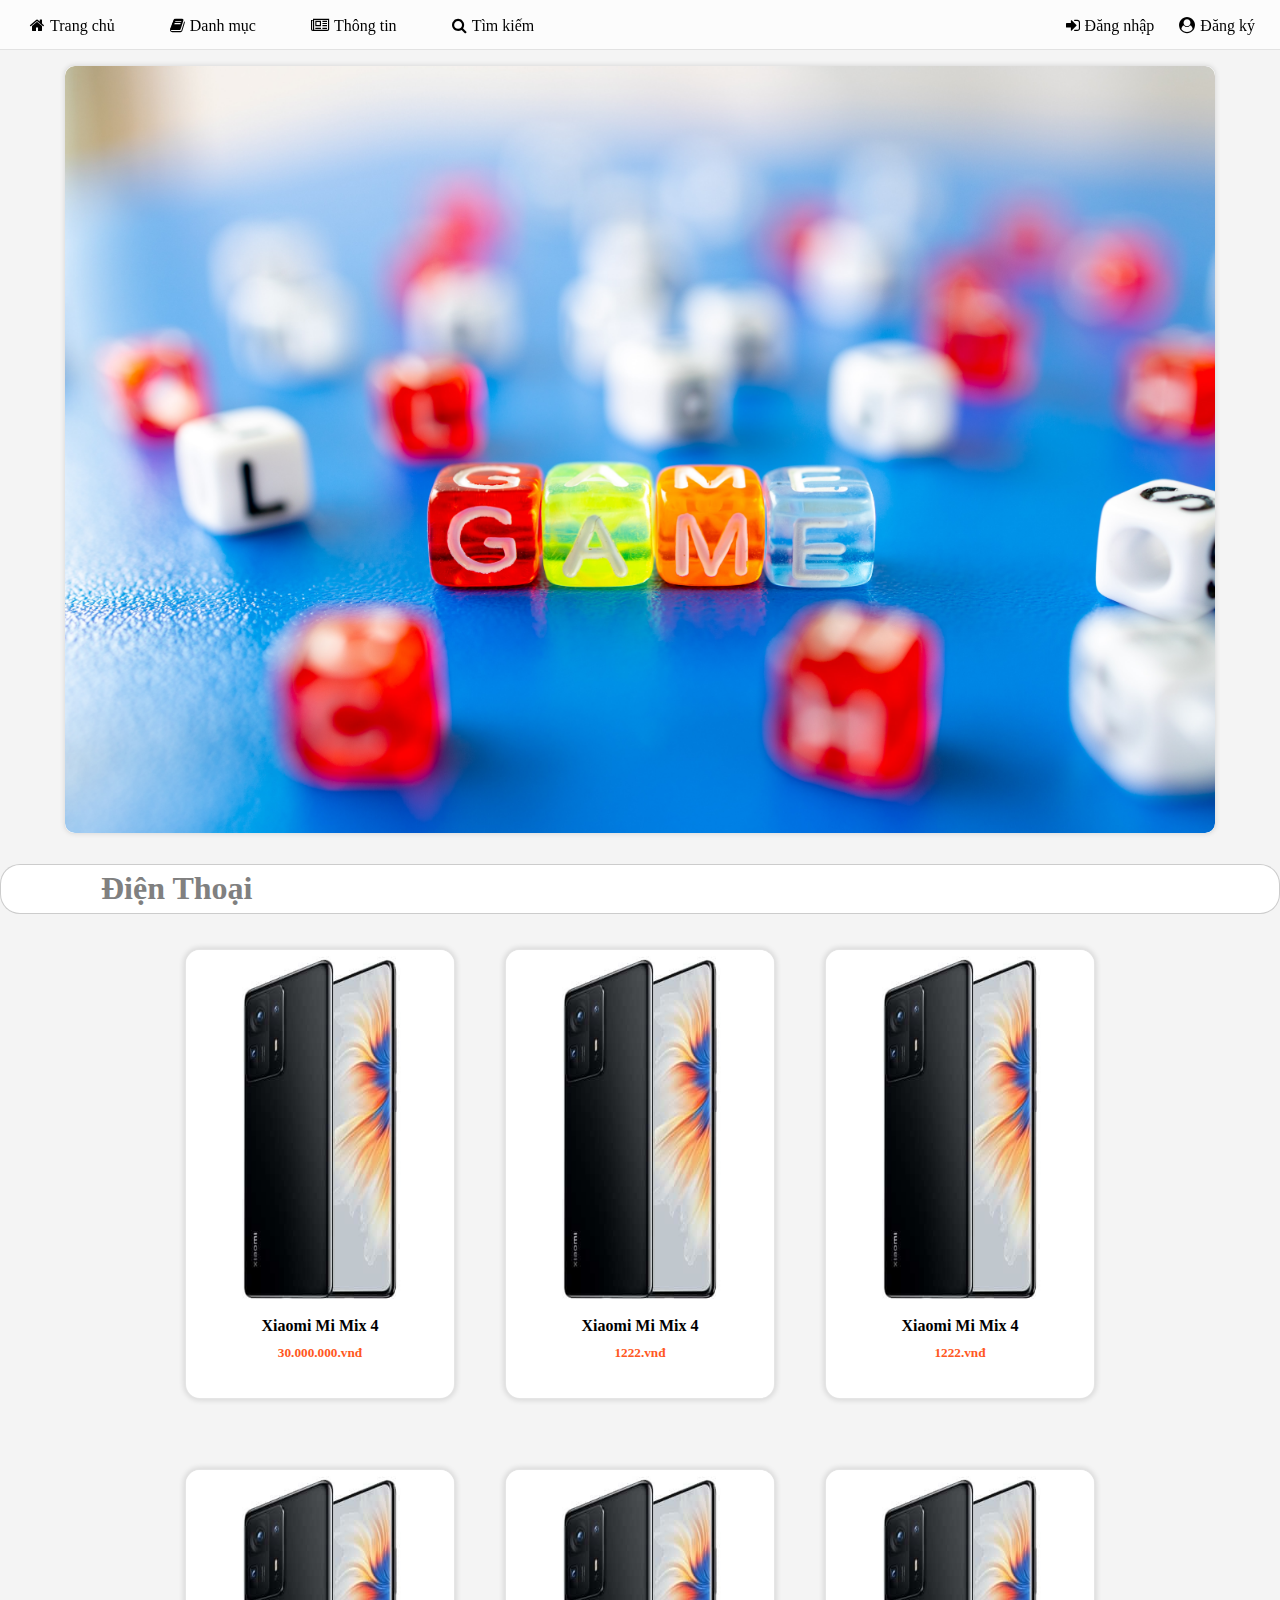
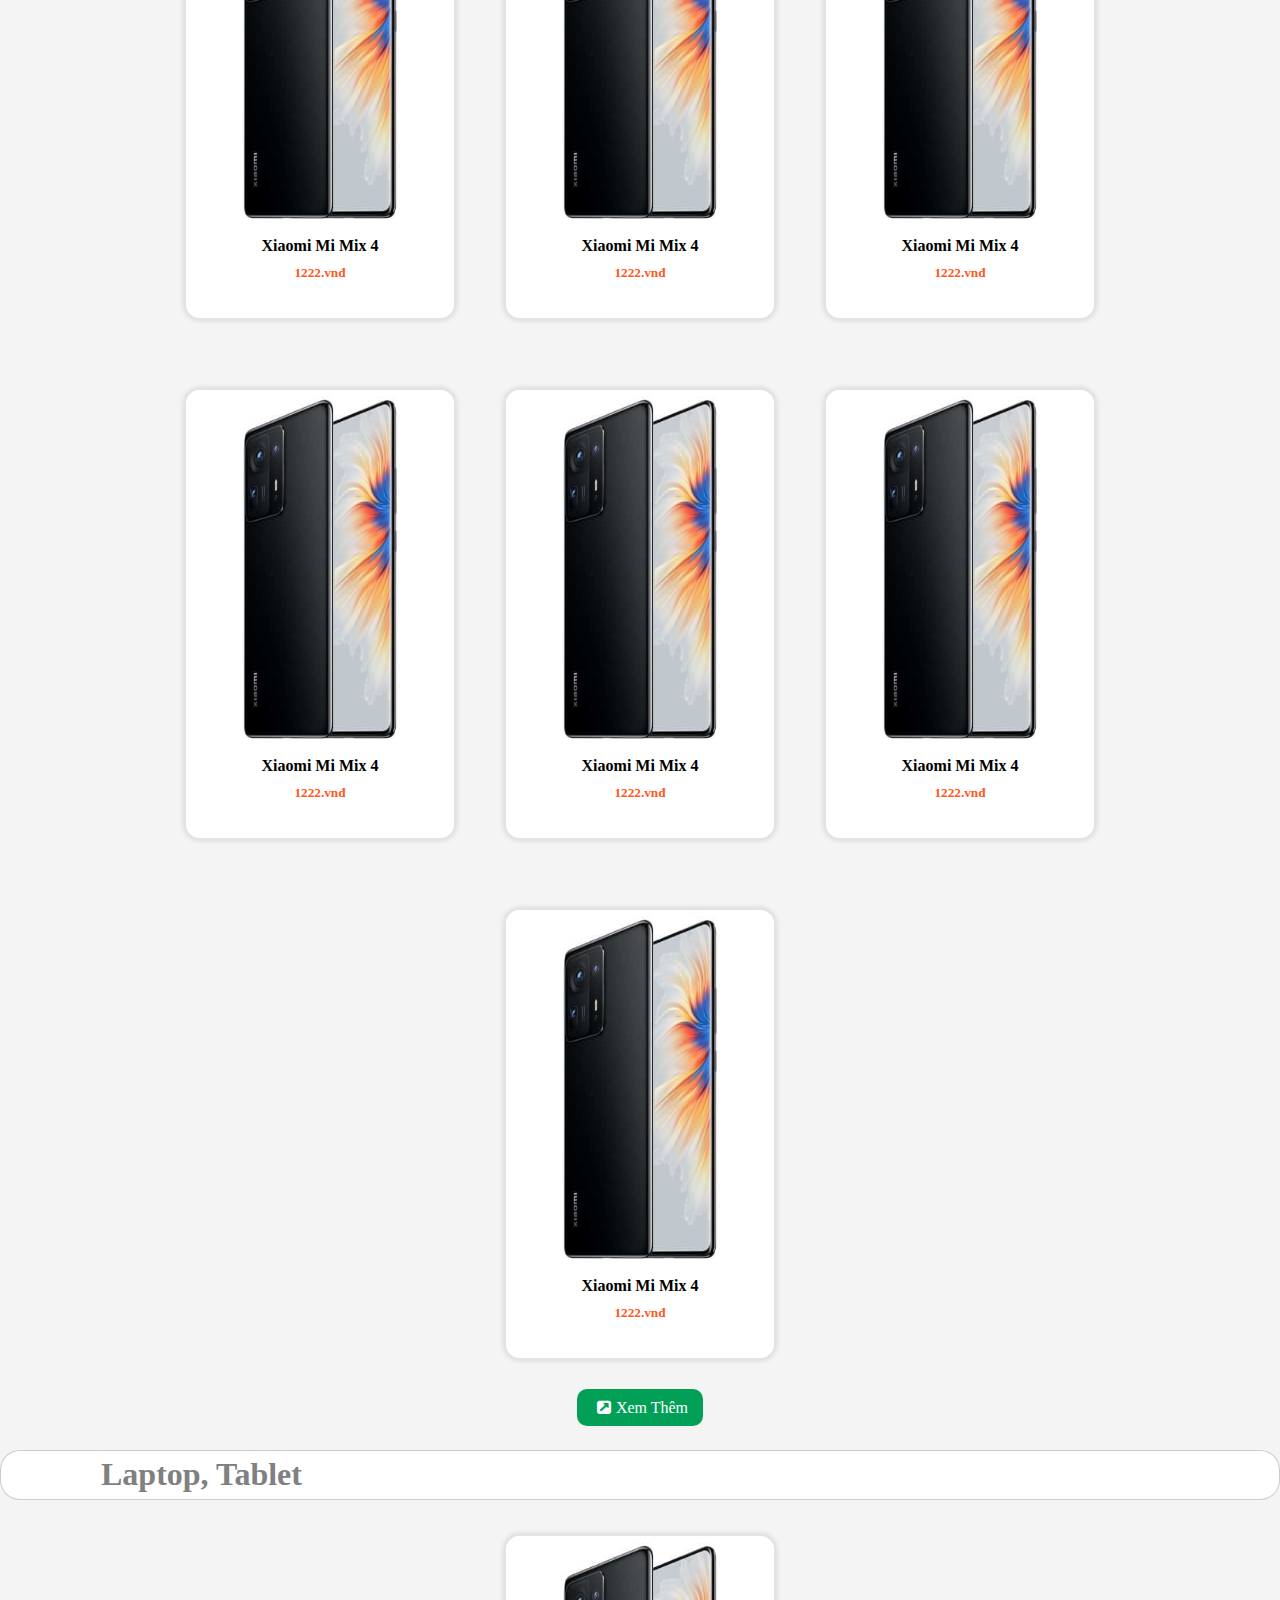
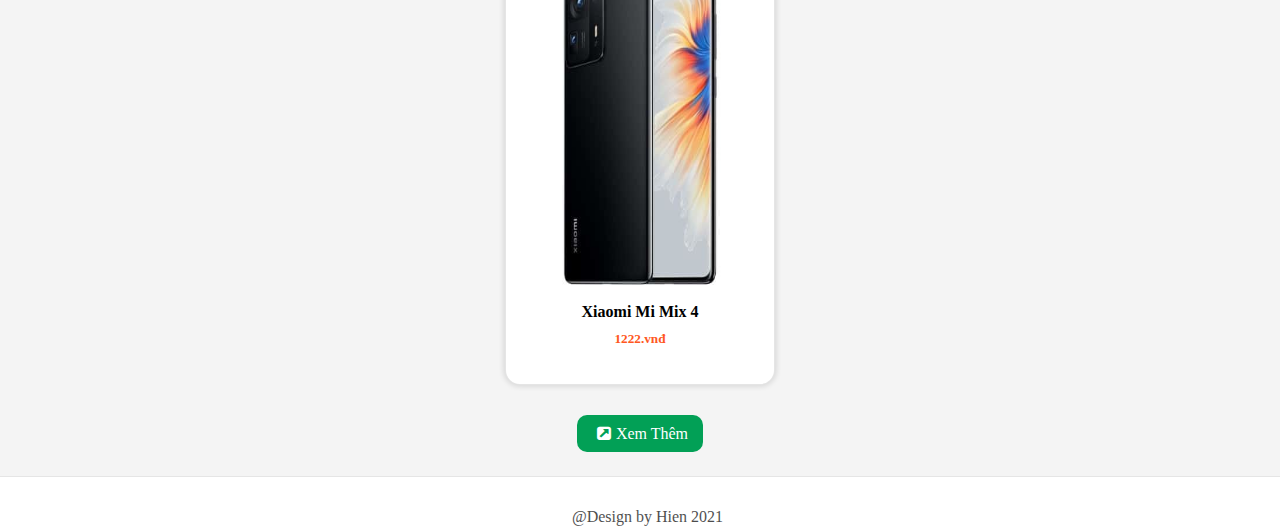
<file: index.html>
<!DOCTYPE html>
<html>

<head>
    <meta name="viewport" content="width=device-width, initial-scale=1">
    <link rel="stylesheet" href="css\main.css">
    <link rel="stylesheet" href="css\style_sm.css">
    <link rel="stylesheet" href="https://stackpath.bootstrapcdn.com/font-awesome/4.7.0/css/font-awesome.min.css">
    <title>Shopping...</title>
</head>

<body>
    <div class="d" id="tb_lg">
        <form action="" method="POST">
            <div class="Login" id="sign_in">
                <h1 style="margin-top: 15px;">Đăng Nhập</h1>

                <input type="text" name="" placeholder="Tên đăng nhập">
                <input type="password" name="" placeholder="Mật khẩu">
                <button>Đăng nhập</button>
            </div>
        </form>
        
        <form action="" method="POST">
            <div class="Login" id="sign_up">
                <h1 style="margin-top: 15px;">Đăng Ký</h1>

                <input type="text" name="" placeholder="Tên đăng nhập">
                <input type="password" name="" placeholder="Mật khẩu">
                <input type="password" name="" placeholder="Nhập lại mật khẩu">
                <button>Đăng Ký</button>
            </div>
        </form>
    </div>


    <header>
        <div class="nav">
            <ul class="ul_main">
                <li class="li_icBars" onclick="ShowNav()"><i class="fa fa-bars" aria-hidden="true"></i></li>
                <ul class="ul_chuc_nang_h" id="ul_chuc_nang">
                    <li><a href="http://127.0.0.1:5500/html_css/html/"><i class="fa fa-home" aria-hidden="true"></i>Trang chủ</a></li>
                    <li class="danh_muc" onclick="showDanh_muc()"><a><i class="fa fa-book" aria-hidden="true"></i>Danh mục</a></li>
                    
                    <ul class="ul_danh_muc" id="ul_danh_muc">
                        <li><a href="#dien_thoai"><i class="fa fa-mobile fa-lg" aria-hidden="true"></i>Điện Thoại</a>
                        </li>
                        <li><a href="#"><i class="fa fa-laptop" aria-hidden="true"></i>Máy tính</a></li>
                        <li><a href="#"><i class="fa fa-spinner" aria-hidden="true"></i>Khác</a></li>
                    </ul>
                    
                    <li><a href="#"><i class="fa fa-newspaper-o" aria-hidden="true"></i>Thông tin</a></li>
                    <li><a href="#" onclick="showSearch();ShowNav();"><i class="fa fa-search" aria-hidden="true"></i>Tìm kiếm</a></li>
                </ul>     
            </ul>

            
            
            <ul class="btn-login" >
                <li class="dang_nhap"><a href="#sign_in" onclick="show_tb_login()"><i class="fa fa-sign-in" aria-hidden="true"></i>Đăng nhập</a></li>
                <li class="dang_ky"><a href="#sign_up" onclick="show_tb_login()"><i class="fa fa-user-circle" aria-hidden="true"></i>Đăng ký</a></li>
            </ul>
            <ul class="User" style="display: none;">
                <ul class="gio_hang">
                    <li><h5 style="color: red;">0</h5></li>
                    <li><a href="#" style="margin-left: unset;"><i class="fa fa-shopping-cart" aria-hidden="true"></i>Giỏ Hàng</a></li>
                </ul>
                <li class="danh_muc">
                    <a onclick="showMenu_User()"><i class="fa fa-user-circle" aria-hidden="true"></i>Người dùng</a>
                    <ul class="User_info" id="User_info">
                        <li class="thong_tin_user">
                            <a href="#"><i class="fa fa-address-card-o" aria-hidden="true"></i>Thông tin</a></li>
                        <li class="dang_xuat">
                            <a href="#"><i class="fa fa-sign-out" aria-hidden="true"></i>Đăng Xuất</a></li>
                    </ul>
                </li>
            </ul>
        </div>
        
    </header>


    <main>
        <div class="slider">
            <div class="slider_im">
                <img src="img/xx.jpg" alt="ảnh">
            </div>
        </div>

        <div id="_Search" class="Search_1">
            <a class="close" onclick="showSearch()"><i class="fa fa-times" aria-hidden="true"></i></a>
            <form action="#">
                <input type="text" placeholder="Tìm kiếm......">
                <a href="#"><i class="fa fa-search" aria-hidden="true"></i></a>
            </form>
            <div class="result">
                <ul>
                    <li>Kết quả tìm kiếm....</li>
                    <li>
                        <a href="#">
                            <img src="img/Xiaomi-Mi-Mix-4.jpg" alt="ảnh" width="30px" height="50px">
                            <div class="title">
                                <h3>Ipon</h3>
                                <h4>15.000.000.vnđ</h4>
                            </div>
                        </a>
                    </li>
                    <li>
                        <a href="#">
                            <img src="img/Xiaomi-Mi-Mix-4.jpg" alt="ảnh" width="30px" height="50px">
                            <div class="title">
                                <h3>Ipon</h3>
                                <h4>15.000.000.vnđ</h4>
                            </div>
                        </a>
                    </li>
                    
                </ul>
            </div>
        </div>

        
        
        <div class="container">

            <!-- Dien thoai max 8-->

            <div class="page">
                <h1 class="title_ffff">Điện Thoại</h1>
                
            </div>
            <div class="ffff" id="dien_thoai">
                <div class="card">
                    <a href="#">
                        <div class="card_m">
                            <img src="img/Xiaomi-Mi-Mix-4.jpg" alt="ảnh">
                            <div class="info">
                                <h4>Xiaomi Mi Mix 4</h4>
                                <h5>30.000.000.vnđ</h5>
                            </div>
                        </div>
                    </a>
                </div>

                <div class="card">
                    <a href="#">
                        <div class="card_m">
                            <img src="img/Xiaomi-Mi-Mix-4.jpg" alt="ảnh">
                            <div class="info">
                                <h4>Xiaomi Mi Mix 4</h4>
                                <h5>1222.vnđ</h5>
                            </div>
                        </div>
                    </a>
                </div><div class="card">
                    <a href="#">
                        <div class="card_m">
                            <img src="img/Xiaomi-Mi-Mix-4.jpg" alt="ảnh">
                            <div class="info">
                                <h4>Xiaomi Mi Mix 4</h4>
                                <h5>1222.vnđ</h5>
                            </div>
                        </div>
                    </a>
                </div><div class="card">
                    <a href="#">
                        <div class="card_m">
                            <img src="img/Xiaomi-Mi-Mix-4.jpg" alt="ảnh">
                            <div class="info">
                                <h4>Xiaomi Mi Mix 4</h4>
                                <h5>1222.vnđ</h5>
                            </div>
                        </div>
                    </a>
                </div>
                <div class="card">
                    <a href="#">
                        <div class="card_m">
                            <img src="img/Xiaomi-Mi-Mix-4.jpg" alt="ảnh">
                            <div class="info">
                                <h4>Xiaomi Mi Mix 4</h4>
                                <h5>1222.vnđ</h5>
                            </div>
                        </div>
                    </a>
                </div>
                <div class="card">
                    <a href="#">
                        <div class="card_m">
                            <img src="img/Xiaomi-Mi-Mix-4.jpg" alt="ảnh">
                            <div class="info">
                                <h4>Xiaomi Mi Mix 4</h4>
                                <h5>1222.vnđ</h5>
                            </div>
                        </div>
                    </a>
                </div>
                <div class="card">
                    <a href="#">
                        <div class="card_m">
                            <img src="img/Xiaomi-Mi-Mix-4.jpg" alt="ảnh">
                            <div class="info">
                                <h4>Xiaomi Mi Mix 4</h4>
                                <h5>1222.vnđ</h5>
                            </div>
                        </div>
                    </a>
                </div>
                <div class="card">
                    <a href="#">
                        <div class="card_m">
                            <img src="img/Xiaomi-Mi-Mix-4.jpg" alt="ảnh">
                            <div class="info">
                                <h4>Xiaomi Mi Mix 4</h4>
                                <h5>1222.vnđ</h5>
                            </div>
                        </div>
                    </a>
                </div>
                <div class="card">
                    <a href="#">
                        <div class="card_m">
                            <img src="img/Xiaomi-Mi-Mix-4.jpg" alt="ảnh">
                            <div class="info">
                                <h4>Xiaomi Mi Mix 4</h4>
                                <h5>1222.vnđ</h5>
                            </div>
                        </div>
                    </a>
                </div>
                <div class="card">
                    <a href="#">
                        <div class="card_m">
                            <img src="img/Xiaomi-Mi-Mix-4.jpg" alt="ảnh">
                            <div class="info">
                                <h4>Xiaomi Mi Mix 4</h4>
                                <h5>1222.vnđ</h5>
                            </div>
                        </div>
                    </a>
                </div>
                <!-- <div class="card">
                    <div class="card_m">
                        <img src="img/Xiaomi-Mi-Mix-4.jpg" alt="ảnh">
                        <div class="info">
                            <h4>Xiaomi Mi Mix 4</h4>
                        </div>
                    </div>
                    <div class="card_lua_chon">
                        <a href="#" class="tt"><i class="fa fa-info" aria-hidden="true"></i>Thông tin</a>
                        <a href="#" class="cart"><i class="fa fa-shopping-cart" aria-hidden="true"></i></a>
                    </div>
                </div> -->



                <div class="end_page">
                    <a href="Product.html"><i class="fa fa-external-link-square" aria-hidden="true"></i>Xem Thêm</a>
                </div>
                
            </div>

            <!-- May tinh -->
        
            <div class="page">
                <h1 class="title_ffff">Laptop, Tablet</h1>
            </div>
            <div class="ffff" id="may_tinh">
                <div class="card">
                    <a href="#">
                        <div class="card_m">
                            <img src="img/Xiaomi-Mi-Mix-4.jpg" alt="ảnh">
                            <div class="info">
                                <h4>Xiaomi Mi Mix 4</h4>
                                <h5>1222.vnđ</h5>
                            </div>
                        </div>
                    </a>
                </div>
                

            </div>
            
            <div class="end_page">
                <a href="Product.html"><i class="fa fa-external-link-square" aria-hidden="true"></i>Xem Thêm</a>
            </div>
        </div>


        <button class="scroll_top" id="scroll_top">
            <i class="fa fa-arrow-up" aria-hidden="true"></i>
        </button>
    </main>


    <footer>
        <div class="ft">
            <p>@Design by Hien 2021</p>
        </div>
    </footer>

    <script src="javaScript\sc.js"></script>
</body>

</html>
</file>
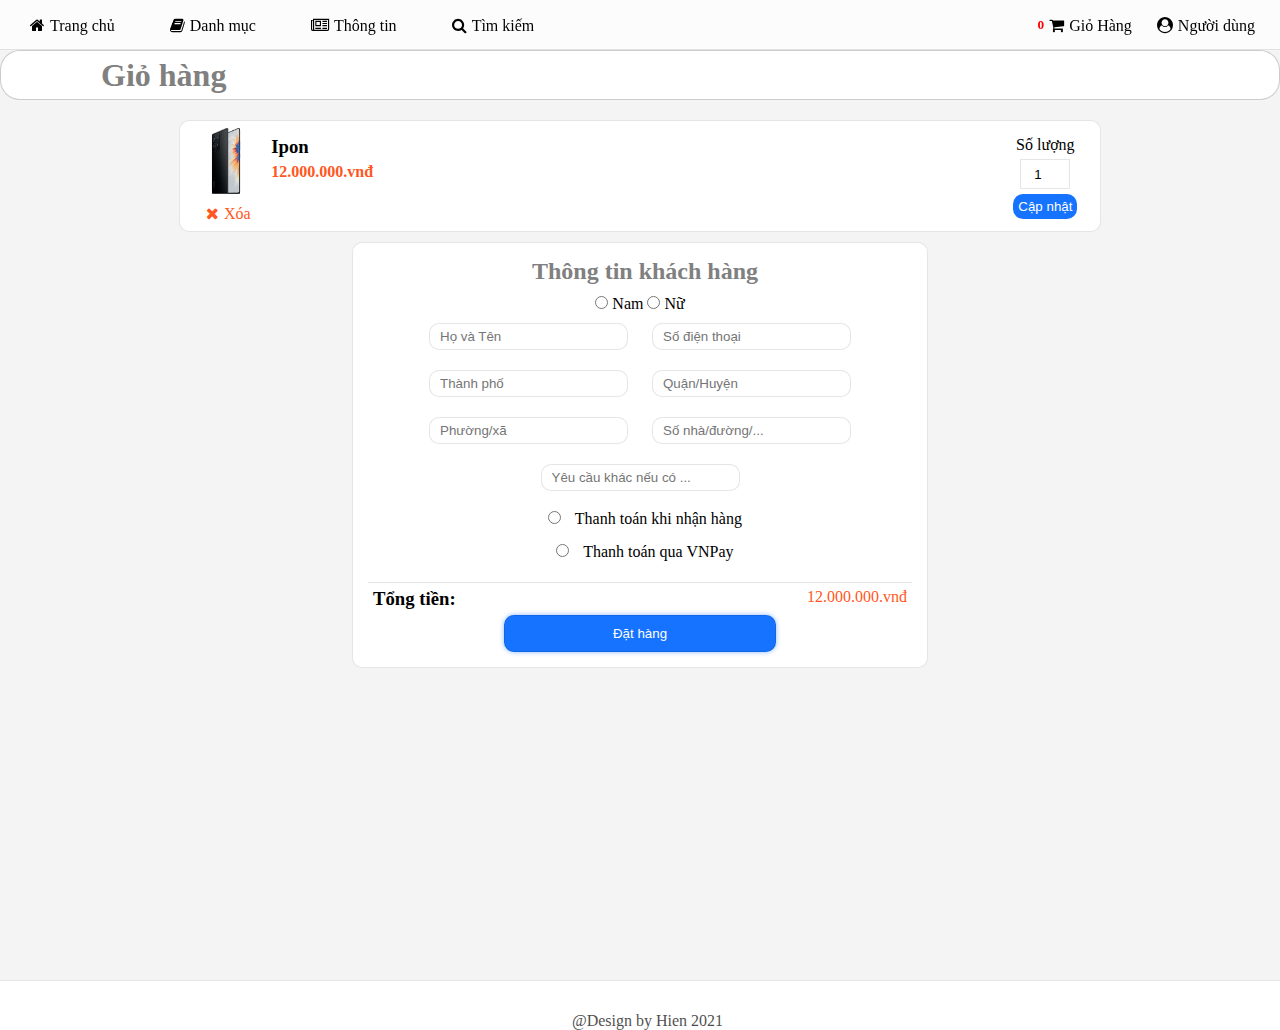
<file: cart.html>
<!DOCTYPE html>
<html lang="en">
<head>
    <meta charset="UTF-8">
    <meta http-equiv="X-UA-Compatible" content="IE=edge">
    <meta name="viewport" content="width=device-width, initial-scale=1.0">
    <link rel="stylesheet" href="css\main.css">
    <link rel="stylesheet" href="css\style_sm.css">
    
    <link rel="stylesheet" href="https://stackpath.bootstrapcdn.com/font-awesome/4.7.0/css/font-awesome.min.css">
    
    <title>Document</title>
</head>
<body>
    <header>
        <div class="nav">
            <ul class="ul_main">
                <li class="li_icBars" onclick="ShowNav()"><i class="fa fa-bars" aria-hidden="true"></i></li>
                <ul class="ul_chuc_nang_h" id="ul_chuc_nang">
                    <li><a href="http://127.0.0.1:5500/html_css/html/"><i class="fa fa-home" aria-hidden="true"></i>Trang chủ</a></li>
                    <li class="danh_muc" onclick="showDanh_muc()"><a><i class="fa fa-book" aria-hidden="true"></i>Danh mục</a></li>
                    
                    <ul class="ul_danh_muc" id="ul_danh_muc">
                        <li><a href="#dien_thoai"><i class="fa fa-mobile fa-lg" aria-hidden="true"></i>Điện Thoại</a>
                        </li>
                        <li><a href="#"><i class="fa fa-laptop" aria-hidden="true"></i>Máy tính</a></li>
                        <li><a href="#"><i class="fa fa-spinner" aria-hidden="true"></i>Khác</a></li>
                    </ul>
                    
                    <li><a href="#"><i class="fa fa-newspaper-o" aria-hidden="true"></i>Thông tin</a></li>
                    <li><a href="#" onclick="showSearch();ShowNav();"><i class="fa fa-search" aria-hidden="true"></i>Tìm kiếm</a></li>
                </ul>     
            </ul>

            
            
            <ul class="btn-login" style="display: none;">
                <li class="dang_nhap"><a href="#sign_in" onclick="show_tb_login()"><i class="fa fa-sign-in" aria-hidden="true"></i>Đăng nhập</a></li>
                <li class="dang_ky"><a href="#sign_up" onclick="show_tb_login()"><i class="fa fa-user-circle" aria-hidden="true"></i>Đăng ký</a></li>
            </ul>
            <ul class="User" >
                <ul class="gio_hang">
                    <li><h5 style="color: red;">0</h5></li>
                    <li><a href="#" style="margin-left: unset;"><i class="fa fa-shopping-cart" aria-hidden="true"></i>Giỏ Hàng</a></li>
                </ul>
                <li class="danh_muc">
                    <a onclick="showMenu_User()"><i class="fa fa-user-circle" aria-hidden="true"></i>Người dùng</a>
                    <ul class="User_info" id="User_info">
                        <li class="thong_tin_user">
                            <a href="#"><i class="fa fa-address-card-o" aria-hidden="true"></i>Thông tin</a></li>
                        <li class="dang_xuat">
                            <a href="#"><i class="fa fa-sign-out" aria-hidden="true"></i>Đăng Xuất</a></li>
                    </ul>
                </li>
            </ul>
        </div>
        
    </header>
    
    <main>
        

        <div id="_Search" class="Search_1">
            <a class="close" onclick="showSearch()"><i class="fa fa-times" aria-hidden="true"></i></a>
            <form action="#">
                <input type="text" placeholder="Tìm kiếm......">
                <a href="#"><i class="fa fa-search" aria-hidden="true"></i></a>
            </form>
            <div class="result">
                <ul>
                    <li>Kết quả tìm kiếm....</li>
                    <li>
                        <a href="#">
                            <img src="img/Xiaomi-Mi-Mix-4.jpg" alt="ảnh" width="30px" height="50px">
                            <div class="title">
                                <h3>Ipon</h3>
                                <h4>15.000.000.vnđ</h4>
                            </div>
                        </a>
                    </li>
                    <li>
                        <a href="#">
                            <img src="img/Xiaomi-Mi-Mix-4.jpg" alt="ảnh" width="30px" height="50px">
                            <div class="title">
                                <h3>Ipon</h3>
                                <h4>15.000.000.vnđ</h4>
                            </div>
                        </a>
                    </li>
                    
                </ul>
            </div>
        </div>
        
        <div class="container">
            <div class="page">
                <h1 class="title_ffff">Giỏ hàng</h1>
                
            </div>

            <div class="ffff" style="align-items: start;margin-top: 20px;">
                <div class="box_san_pham">
                    <div class="box_img">
                        <img src="img/Xiaomi-Mi-Mix-4.jpg" alt="ảnh" width="50px" height="70px">
                        <a href="#"><i class="fa fa-times" aria-hidden="true"></i>Xóa</a>
                    </div>
                    <div class="box_thong_tin_sp">
                        <a href="#">
                            <h3>Ipon</h3>
                            <h4>12.000.000.vnđ</h4>
                        </a>                  
                    </div>
                    <div class="box_so_luong">
                        <span>Số lượng</span>
                        <input type="number" value="1">
                        <button>Cập nhật</button>
                    </div>
                </div>

                <div class="box_thong_tin">
                    <h2 style="color: gray;">Thông tin khách hàng</h2>
                    <form action="#">
                        <input type="radio" id="gt0" name="gioi_tinh" value="Nam">
                        <span>Nam</span>
                        <input type="radio" id="gt1" name="gioi_tinh" value="nữ">
                        <span>Nữ</span>
                        
                        <br/>
                        <div class="box_dia_chi">
                            <input type="text"  placeholder="Họ và Tên">
                            <input type="text"  placeholder="Số điện thoại">
                            <br/>
                            <input type="text" placeholder="Thành phố">
                            <input type="text" placeholder="Quận/Huyện">
                            <br/>
                            <input type="text" placeholder="Phường/xã">
                            <input type="text" placeholder="Số nhà/đường/...">
                            <br/>
                            <input type="text" placeholder="Yêu cầu khác nếu có ...">
                            <br/>
                            <input type="radio" name="thanh_toan">
                            <span>Thanh toán khi nhận hàng</span>
                            <br/>
                            <input type="radio" name="thanh_toan">
                            <span>Thanh toán qua VNPay</span>
                            <br/>
                            <div class="box_tong_tien">
                                <h3>Tổng tiền:</h3>
                                <span>12.000.000.vnđ</span>
                            </div>
                            <input type="submit" id="dat_hang" value="Đặt hàng">
                        </div>
                        
                    </form>
                    
                </div> 
            </div>
        </div>

        <button class="scroll_top" id="scroll_top">
            <i class="fa fa-arrow-up" aria-hidden="true"></i>
        </button>
    </main>
    
    <footer>
        <div class="ft">
            <p>@Design by Hien 2021</p>
        </div>
    </footer>
    
    
    
    <script src="javaScript\sc.js"></script>
</body>
</html>
</file>
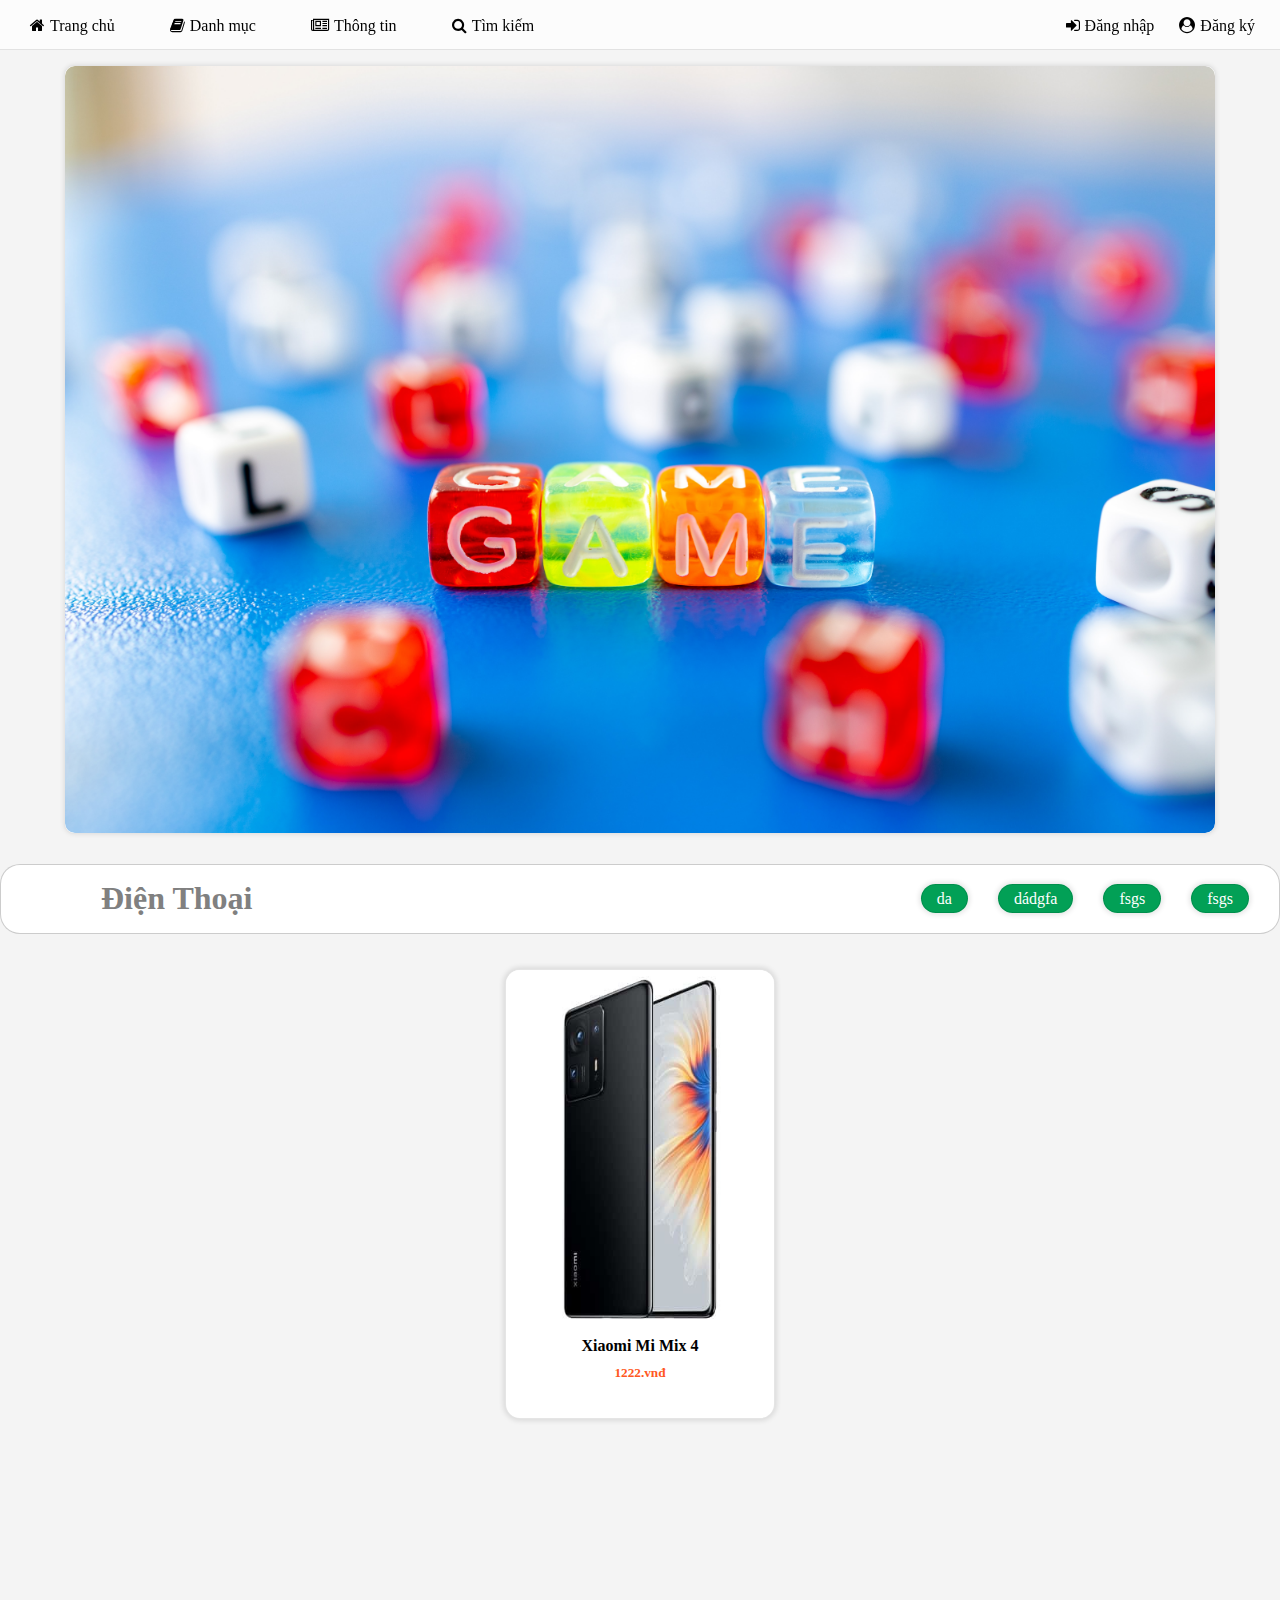
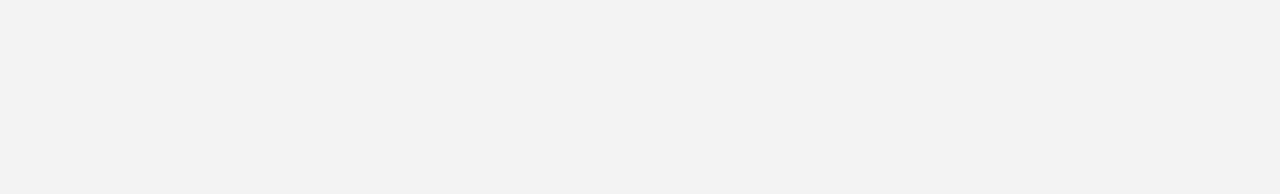
<file: Product.html>
<!DOCTYPE html>
<html lang="en">
<head>
    <meta charset="UTF-8">
    <meta http-equiv="X-UA-Compatible" content="IE=edge">
    <meta name="viewport" content="width=device-width, initial-scale=1.0">
    <link rel="stylesheet" href="css\main.css">
    <link rel="stylesheet" href="css\style_sm.css">
    
    <link rel="stylesheet" href="https://stackpath.bootstrapcdn.com/font-awesome/4.7.0/css/font-awesome.min.css">
    <title>Sản phẩm....</title>
</head>
<body>
    <div class="d" id="tb_lg">
        <form action="" method="POST">
            <div class="Login" id="sign_in">
                <h1 style="margin-top: 15px;">Đăng Nhập</h1>

                <input type="text" name="" placeholder="Tên đăng nhập">
                <input type="password" name="" placeholder="Mật khẩu">
                <button>Đăng nhập</button>
            </div>
        </form>
        
        <form action="" method="POST">
            <div class="Login" id="sign_up">
                <h1 style="margin-top: 15px;">Đăng Ký</h1>

                <input type="text" name="" placeholder="Tên đăng nhập">
                <input type="password" name="" placeholder="Mật khẩu">
                <input type="password" name="" placeholder="Nhập lại mật khẩu">
                <button>Đăng Ký</button>
            </div>
        </form>
    </div>

    <header>
        <div class="nav">
            <ul class="ul_main">
                <li class="li_icBars" onclick="ShowNav()"><i class="fa fa-bars" aria-hidden="true"></i></li>
                <ul class="ul_chuc_nang_h" id="ul_chuc_nang">
                    <li><a href="http://127.0.0.1:5500/html_css/html/"><i class="fa fa-home" aria-hidden="true"></i>Trang chủ</a></li>
                    <li class="danh_muc" onclick="showDanh_muc()"><a><i class="fa fa-book" aria-hidden="true"></i>Danh mục</a></li>
                    
                    <ul class="ul_danh_muc" id="ul_danh_muc">
                        <li><a href="#dien_thoai"><i class="fa fa-mobile fa-lg" aria-hidden="true"></i>Điện Thoại</a>
                        </li>
                        <li><a href="#"><i class="fa fa-laptop" aria-hidden="true"></i>Máy tính</a></li>
                        <li><a href="#"><i class="fa fa-spinner" aria-hidden="true"></i>Khác</a></li>
                    </ul>
                    
                    <li><a href="#"><i class="fa fa-newspaper-o" aria-hidden="true"></i>Thông tin</a></li>
                    <li><a href="#" onclick="showSearch();ShowNav();"><i class="fa fa-search" aria-hidden="true"></i>Tìm kiếm</a></li>
                </ul>     
            </ul>

            
            
            <ul class="btn-login" >
                <li class="dang_nhap"><a href="#sign_in" onclick="show_tb_login()"><i class="fa fa-sign-in" aria-hidden="true"></i>Đăng nhập</a></li>
                <li class="dang_ky"><a href="#sign_up" onclick="show_tb_login()"><i class="fa fa-user-circle" aria-hidden="true"></i>Đăng ký</a></li>
            </ul>
            <ul class="User" style="display: none;">
                <ul class="gio_hang">
                    <li><h5 style="color: red;">0</h5></li>
                    <li><a href="#" style="margin-left: unset;"><i class="fa fa-shopping-cart" aria-hidden="true"></i>Giỏ Hàng</a></li>
                </ul>
                <li class="danh_muc">
                    <a onclick="showMenu_User()"><i class="fa fa-user-circle" aria-hidden="true"></i>Người dùng</a>
                    <ul class="User_info" id="User_info">
                        <li class="thong_tin_user">
                            <a href="#"><i class="fa fa-address-card-o" aria-hidden="true"></i>Thông tin</a></li>
                        <li class="dang_xuat">
                            <a href="#"><i class="fa fa-sign-out" aria-hidden="true"></i>Đăng Xuất</a></li>
                    </ul>
                </li>
            </ul>
        </div>
        
    </header>


    <main>
        <div id="_Search" class="Search_1">
            <a class="close" onclick="showSearch()"><i class="fa fa-times" aria-hidden="true"></i></a>
            <form action="#">
                <input type="text" placeholder="Tìm kiếm......">
                <a href="#"><i class="fa fa-search" aria-hidden="true"></i></a>
            </form>
            <div class="result">
                <ul>
                    <li>Kết quả tìm kiếm....</li>
                    <li>
                        <a href="#">
                            <img src="img/Xiaomi-Mi-Mix-4.jpg" alt="ảnh" width="30px" height="50px">
                            <div class="title">
                                <h3>Ipon</h3>
                                <h4>15.000.000.vnđ</h4>
                            </div>
                        </a>
                    </li>
                    <li>
                        <a href="#">
                            <img src="img/Xiaomi-Mi-Mix-4.jpg" alt="ảnh" width="30px" height="50px">
                            <div class="title">
                                <h3>Ipon</h3>
                                <h4>15.000.000.vnđ</h4>
                            </div>
                        </a>
                    </li>
                    
                </ul>
            </div>
        </div>

        <div class="slider">
            <div class="slider_im">
                <img src="img/xx.jpg" alt="ảnh">
            </div>
        </div>
        <div class="container">
            <div class="page">
                <h1 class="title_ffff">Điện Thoại</h1>
                <ul class="list_trademark">
                    <li><a href="#">da</a></li>
                    <li><a href="#">dádgfa</a></li>
                    <li><a href="#">fsgs</a></li>
                    <li><a href="#">fsgs</a></li>
                   
                </ul>
            </div>



            <div class="ffff">
                <div class="card">
                    <a href="#">
                        <div class="card_m">
                            <img src="img/Xiaomi-Mi-Mix-4.jpg" alt="ảnh">
                            <div class="info">
                                <h4>Xiaomi Mi Mix 4</h4>
                                <h5>1222.vnđ</h5>
                            </div>
                        </div>
                    </a>
                </div>
            </div> 
        </div>

        <button class="scroll_top" id="scroll_top">
            <i class="fa fa-arrow-up" aria-hidden="true"></i>
        </button>
    </main>





    <script src="javaScript\sc.js"></script>
</body>
</html>
</file>
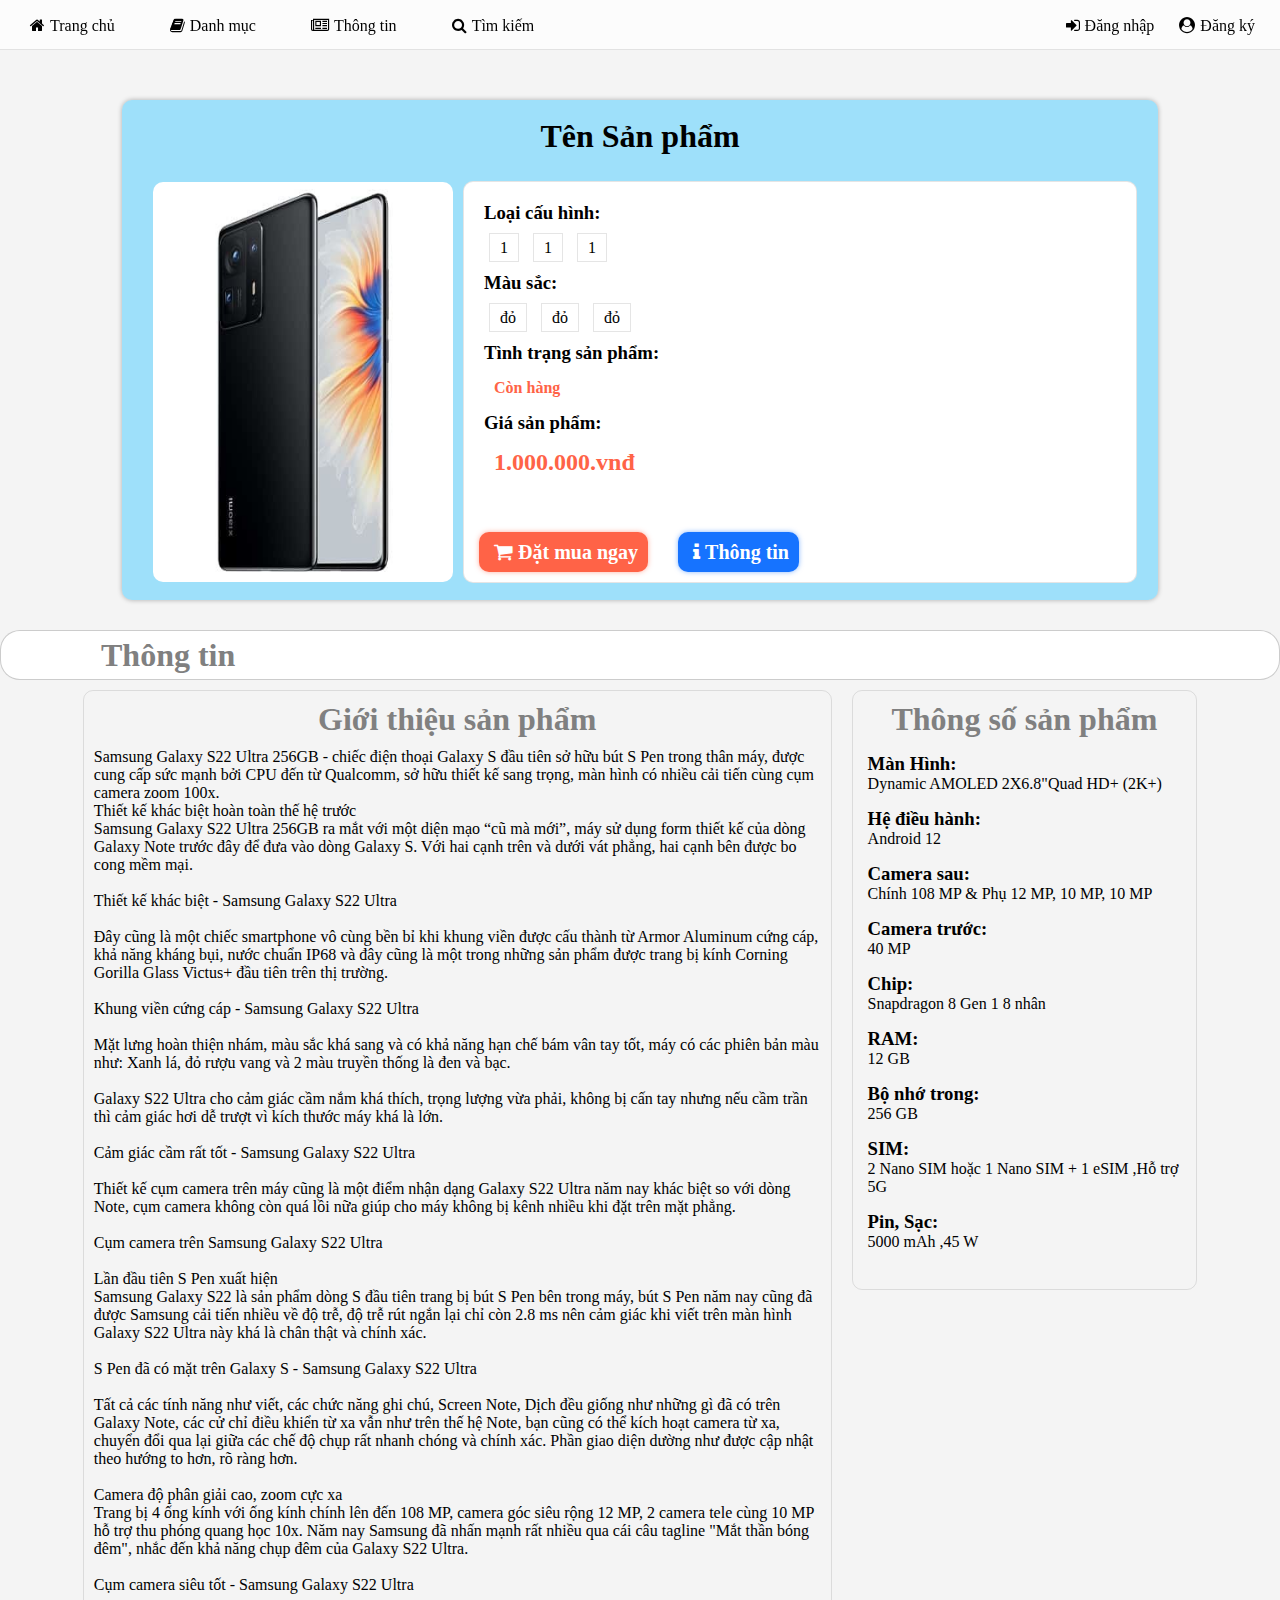
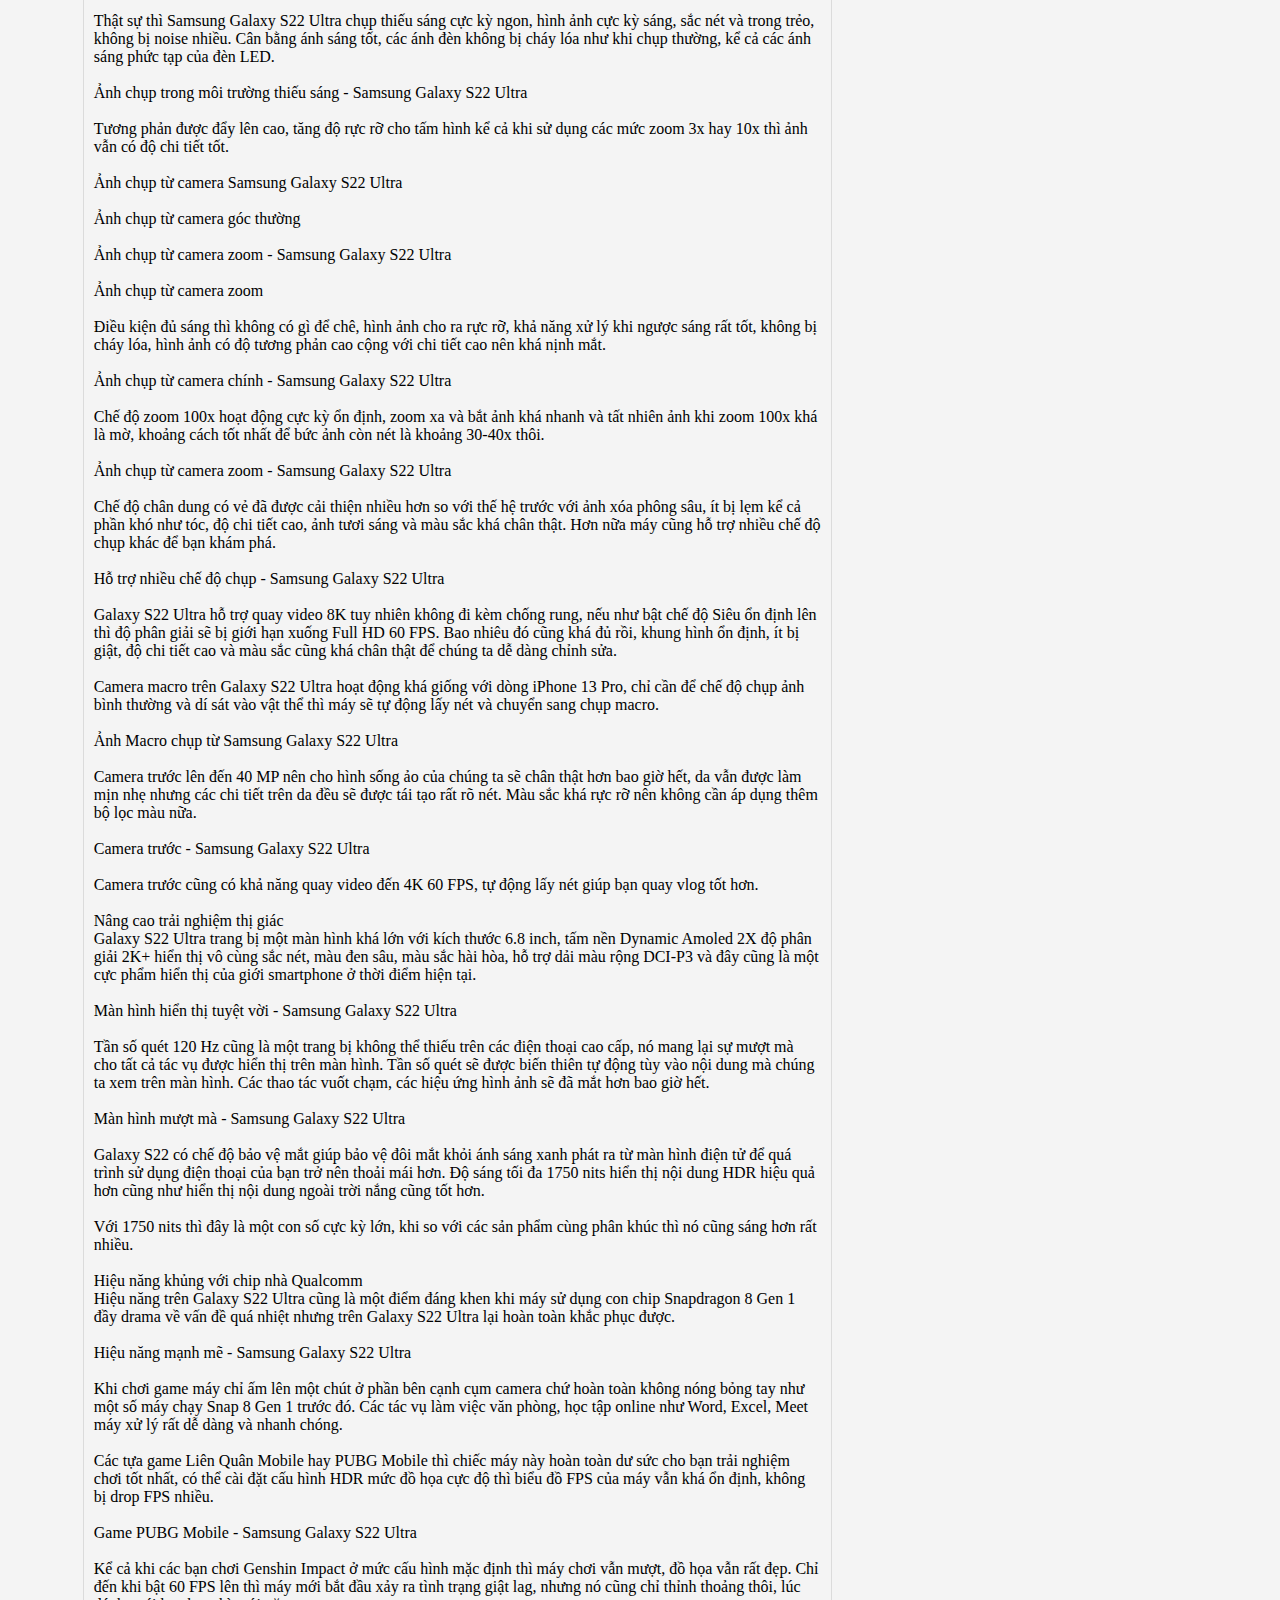
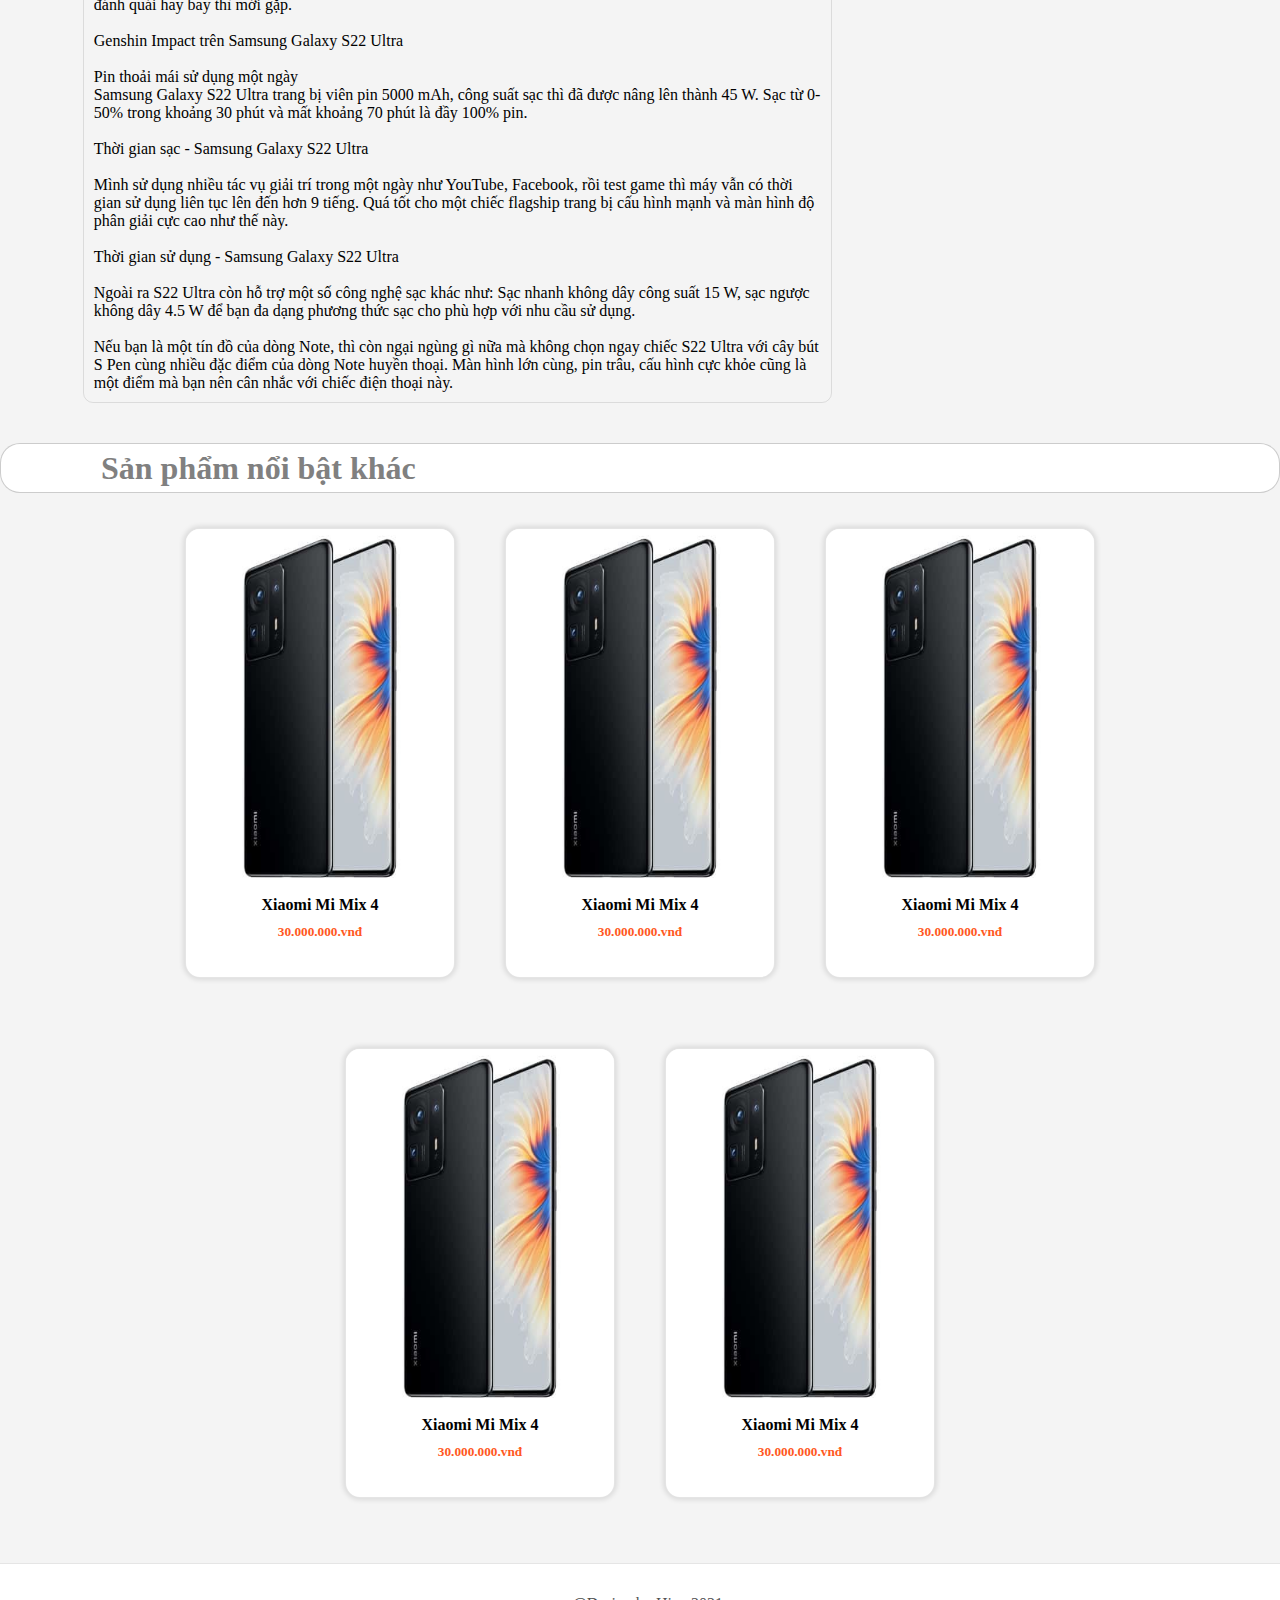
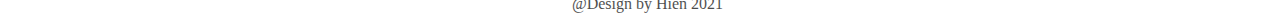
<file: t.html>
<!DOCTYPE html>
<html>
<head>
	<meta charset="utf-8">
	<meta name="viewport" content="width=device-width, initial-scale=1">
	<link rel="stylesheet" href="css\main.css">
    <link rel="stylesheet" href="css\style_sm.css">
    
    <link rel="stylesheet" href="https://stackpath.bootstrapcdn.com/font-awesome/4.7.0/css/font-awesome.min.css">
	<title>a</title>
</head>
<body>
	<div class="d" id="tb_lg">
        <form action="" method="POST">
            <div class="Login" id="sign_in">
                <h1 style="margin-top: 15px;">Đăng Nhập</h1>

                <input type="text" name="" placeholder="Tên đăng nhập">
                <input type="password" name="" placeholder="Mật khẩu">
                <button>Đăng nhập</button>
            </div>
        </form>
        
        <form action="" method="POST">
            <div class="Login" id="sign_up">
                <h1 style="margin-top: 15px;">Đăng Ký</h1>

                <input type="text" name="" placeholder="Tên đăng nhập">
                <input type="password" name="" placeholder="Mật khẩu">
                <input type="password" name="" placeholder="Nhập lại mật khẩu">
                <button>Đăng Ký</button>
            </div>
        </form>
    </div>

	<header>
        <div class="nav">
            <ul class="ul_main">
                <li class="li_icBars" onclick="ShowNav()"><i class="fa fa-bars" aria-hidden="true"></i></li>
                <ul class="ul_chuc_nang_h" id="ul_chuc_nang">
                    <li><a href="http://127.0.0.1:5500/html_css/html/"><i class="fa fa-home" aria-hidden="true"></i>Trang chủ</a></li>
                    <li class="danh_muc" onclick="showDanh_muc()"><a><i class="fa fa-book" aria-hidden="true"></i>Danh mục</a></li>
                    
                    <ul class="ul_danh_muc" id="ul_danh_muc">
                        <li><a href="#dien_thoai"><i class="fa fa-mobile fa-lg" aria-hidden="true"></i>Điện Thoại</a>
                        </li>
                        <li><a href="#"><i class="fa fa-laptop" aria-hidden="true"></i>Máy tính</a></li>
                        <li><a href="#"><i class="fa fa-spinner" aria-hidden="true"></i>Khác</a></li>
                    </ul>
                    
                    <li><a href="#"><i class="fa fa-newspaper-o" aria-hidden="true"></i>Thông tin</a></li>
                    <li><a href="#" onclick="showSearch();ShowNav();"><i class="fa fa-search" aria-hidden="true"></i>Tìm kiếm</a></li>
                </ul>     
            </ul>

            
            
            <ul class="btn-login" >
                <li class="dang_nhap"><a href="#sign_in" onclick="show_tb_login()"><i class="fa fa-sign-in" aria-hidden="true"></i>Đăng nhập</a></li>
                <li class="dang_ky"><a href="#sign_up" onclick="show_tb_login()"><i class="fa fa-user-circle" aria-hidden="true"></i>Đăng ký</a></li>
            </ul>
            <ul class="User" style="display: none;">
                <ul class="gio_hang">
                    <li><h5 style="color: red;">0</h5></li>
                    <li><a href="#" style="margin-left: unset;"><i class="fa fa-shopping-cart" aria-hidden="true"></i>Giỏ Hàng</a></li>
                </ul>
                <li class="danh_muc">
                    <a onclick="showMenu_User()"><i class="fa fa-user-circle" aria-hidden="true"></i>Người dùng</a>
                    <ul class="User_info" id="User_info">
                        <li class="thong_tin_user">
                            <a href="#"><i class="fa fa-address-card-o" aria-hidden="true"></i>Thông tin</a></li>
                        <li class="dang_xuat">
                            <a href="#"><i class="fa fa-sign-out" aria-hidden="true"></i>Đăng Xuất</a></li>
                    </ul>
                </li>
            </ul>
        </div>
        
    </header>

    <main>
        <div id="_Search" class="Search_1">
            <a class="close" onclick="showSearch()"><i class="fa fa-times" aria-hidden="true"></i></a>
            <form action="#">
                <input type="text" placeholder="Tìm kiếm......">
                <a href="#"><i class="fa fa-search" aria-hidden="true"></i></a>
            </form>
            <div class="result">
                <ul>
                    <li>Kết quả tìm kiếm....</li>
                    <li>
                        <a href="#">
                            <img src="img/Xiaomi-Mi-Mix-4.jpg" alt="ảnh" width="30px" height="50px">
                            <div class="title">
                                <h3>Ipon</h3>
                                <h4>15.000.000.vnđ</h4>
                            </div>
                        </a>
                    </li>
                    <li>
                        <a href="#">
                            <img src="img/Xiaomi-Mi-Mix-4.jpg" alt="ảnh" width="30px" height="50px">
                            <div class="title">
                                <h3>Ipon</h3>
                                <h4>15.000.000.vnđ</h4>
                            </div>
                        </a>
                    </li>
                    
                </ul>
            </div>
        </div>
        <div class="container">
            <div class="ffff" style="min-height: 50vh;margin-top: 100px;">
                <div class="box_San_pham">
                    <div class="box_ten_sp" style="width: 100%; margin-top: 10px;text-align: center;">
                        <h1>Tên Sản phẩm</h1>
                    </div>
                    
                    <div class="image_sp">
                        <img src="img/Xiaomi-Mi-Mix-4.jpg" alt="anh">
                    </div>

                    <div class="box_lua_chon">
                        <div class="box_cac_lc">
                            <h3>Loại cấu hình:</h3>
                            <a href="#" id="select_a">1</a>
                            <a href="#" id="select_a">1</a>
                            <a href="#" id="select_a">1</a>

                            <h3>Màu sắc:</h3>
                            <a href="#" id="select_a">đỏ</a>
                            <a href="#" id="select_a">đỏ</a>
                            <a href="#" id="select_a">đỏ</a>

                            <h3>Tình trạng sản phẩm:</h3>
                            <h4>Còn hàng</h4>

                            <h3>Giá sản phẩm:</h3>
                            <h2>1.000.000.vnđ</h2>
                        </div>
                        <div class="box_button">
                            <a href="#"><i class="fa fa-shopping-cart" aria-hidden="true"></i>Đặt mua ngay</a>
                            <a href="#box_tt" style="background: rgb(22, 115, 255);box-shadow: 0 0 5px rgba(22, 115, 255,0.5);"><i class="fa fa-info" aria-hidden="true"></i>Thông tin</a>
                        </div>
                    </div>
                </div>
            </div>

            <div class="page">
                <h1 class="title_ffff">Thông tin</h1>
            </div>

            <div class="ffff" style="align-items: unset;">
                <div class="box_gioi_thieu_sp" id="box_tt">
                    <h1 style="color: gray;margin: 10px;text-align: center;">Giới thiệu sản phẩm</h1>
                    <p style="margin: 10px;">Samsung Galaxy S22 Ultra 256GB - chiếc điện thoại Galaxy S đầu tiên sở hữu bút S Pen trong thân máy, được cung cấp sức mạnh bởi CPU đến từ Qualcomm, sở hữu thiết kế sang trọng, màn hình có nhiều cải tiến cùng cụm camera zoom 100x.
                        Thiết kế khác biệt hoàn toàn thế hệ trước
                        Samsung Galaxy S22 Ultra 256GB ra mắt với một diện mạo “cũ mà mới”, máy sử dụng form thiết kế của dòng Galaxy Note trước đây để đưa vào dòng Galaxy S. Với hai cạnh trên và dưới vát phẳng, hai cạnh bên được bo cong mềm mại.
                        
                        Thiết kế khác biệt - Samsung Galaxy S22 Ultra
                        
                        Đây cũng là một chiếc smartphone vô cùng bền bỉ khi khung viền được cấu thành từ Armor Aluminum cứng cáp, khả năng kháng bụi, nước chuẩn IP68 và đây cũng là một trong những sản phẩm được trang bị kính Corning Gorilla Glass Victus+ đầu tiên trên thị trường.
                        
                        Khung viền cứng cáp - Samsung Galaxy S22 Ultra
                        
                        Mặt lưng hoàn thiện nhám, màu sắc khá sang và có khả năng hạn chế bám vân tay tốt, máy có các phiên bản màu như: Xanh lá, đỏ rượu vang và 2 màu truyền thống là đen và bạc.
                        
                        Galaxy S22 Ultra cho cảm giác cầm nắm khá thích, trọng lượng vừa phải, không bị cấn tay nhưng nếu cầm trần thì cảm giác hơi dễ trượt vì kích thước máy khá là lớn.
                        
                        Cảm giác cầm rất tốt - Samsung Galaxy S22 Ultra
                        
                        Thiết kế cụm camera trên máy cũng là một điểm nhận dạng Galaxy S22 Ultra năm nay khác biệt so với dòng Note, cụm camera không còn quá lồi nữa giúp cho máy không bị kênh nhiều khi đặt trên mặt phẳng.
                        
                        Cụm camera trên Samsung Galaxy S22 Ultra
                        
                        Lần đầu tiên S Pen xuất hiện
                        Samsung Galaxy S22 là sản phẩm dòng S đầu tiên trang bị bút S Pen bên trong máy, bút S Pen năm nay cũng đã được Samsung cải tiến nhiều về độ trễ, độ trễ rút ngắn lại chỉ còn 2.8 ms nên cảm giác khi viết trên màn hình Galaxy S22 Ultra này khá là chân thật và chính xác.
                        
                        S Pen đã có mặt trên Galaxy S - Samsung Galaxy S22 Ultra
                        
                        Tất cả các tính năng như viết, các chức năng ghi chú, Screen Note, Dịch đều giống như những gì đã có trên Galaxy Note, các cử chỉ điều khiển từ xa vẫn như trên thế hệ Note, bạn cũng có thể kích hoạt camera từ xa, chuyển đổi qua lại giữa các chế độ chụp rất nhanh chóng và chính xác. Phần giao diện dường như được cập nhật theo hướng to hơn, rõ ràng hơn.
                        
                        Camera độ phân giải cao, zoom cực xa
                        Trang bị 4 ống kính với ống kính chính lên đến 108 MP, camera góc siêu rộng 12 MP, 2 camera tele cùng 10 MP hỗ trợ thu phóng quang học 10x. Năm nay Samsung đã nhấn mạnh rất nhiều qua cái câu tagline "Mắt thần bóng đêm", nhắc đến khả năng chụp đêm của Galaxy S22 Ultra.
                        
                        Cụm camera siêu tốt - Samsung Galaxy S22 Ultra
                        
                        Thật sự thì Samsung Galaxy S22 Ultra chụp thiếu sáng cực kỳ ngon, hình ảnh cực kỳ sáng, sắc nét và trong trẻo, không bị noise nhiều. Cân bằng ánh sáng tốt, các ánh đèn không bị cháy lóa như khi chụp thường, kể cả các ánh sáng phức tạp của đèn LED.
                        
                        Ảnh chụp trong môi trường thiếu sáng - Samsung Galaxy S22 Ultra
                        
                        Tương phản được đẩy lên cao, tăng độ rực rỡ cho tấm hình kể cả khi sử dụng các mức zoom 3x hay 10x thì ảnh vẫn có độ chi tiết tốt.
                        
                        Ảnh chụp từ camera Samsung Galaxy S22 Ultra
                        
                        Ảnh chụp từ camera góc thường
                        
                        Ảnh chụp từ camera zoom - Samsung Galaxy S22 Ultra
                        
                        Ảnh chụp từ camera zoom
                        
                        Điều kiện đủ sáng thì không có gì để chê, hình ảnh cho ra rực rỡ, khả năng xử lý khi ngược sáng rất tốt, không bị cháy lóa, hình ảnh có độ tương phản cao cộng với chi tiết cao nên khá nịnh mắt.
                        
                        Ảnh chụp từ camera chính - Samsung Galaxy S22 Ultra
                        
                        Chế độ zoom 100x hoạt động cực kỳ ổn định, zoom xa và bắt ảnh khá nhanh và tất nhiên ảnh khi zoom 100x khá là mờ, khoảng cách tốt nhất để bức ảnh còn nét là khoảng 30-40x thôi.
                        
                        Ảnh chụp từ camera zoom - Samsung Galaxy S22 Ultra
                        
                        Chế độ chân dung có vẻ đã được cải thiện nhiều hơn so với thế hệ trước với ảnh xóa phông sâu, ít bị lẹm kể cả phần khó như tóc, độ chi tiết cao, ảnh tươi sáng và màu sắc khá chân thật. Hơn nữa máy cũng hỗ trợ nhiều chế độ chụp khác để bạn khám phá.
                        
                        Hỗ trợ nhiều chế độ chụp - Samsung Galaxy S22 Ultra
                        
                        Galaxy S22 Ultra hỗ trợ quay video 8K tuy nhiên không đi kèm chống rung, nếu như bật chế độ Siêu ổn định lên thì độ phân giải sẽ bị giới hạn xuống Full HD 60 FPS. Bao nhiêu đó cũng khá đủ rồi, khung hình ổn định, ít bị giật, độ chi tiết cao và màu sắc cũng khá chân thật để chúng ta dễ dàng chỉnh sửa.
                        
                        Camera macro trên Galaxy S22 Ultra hoạt động khá giống với dòng iPhone 13 Pro, chỉ cần để chế độ chụp ảnh bình thường và dí sát vào vật thể thì máy sẽ tự động lấy nét và chuyển sang chụp macro.
                        
                        Ảnh Macro chụp từ Samsung Galaxy S22 Ultra
                        
                        Camera trước lên đến 40 MP nên cho hình sống ảo của chúng ta sẽ chân thật hơn bao giờ hết, da vẫn được làm mịn nhẹ nhưng các chi tiết trên da đều sẽ được tái tạo rất rõ nét. Màu sắc khá rực rỡ nên không cần áp dụng thêm bộ lọc màu nữa.
                        
                        Camera trước - Samsung Galaxy S22 Ultra
                        
                        Camera trước cũng có khả năng quay video đến 4K 60 FPS, tự động lấy nét giúp bạn quay vlog tốt hơn.
                        
                        Nâng cao trải nghiệm thị giác
                        Galaxy S22 Ultra trang bị một màn hình khá lớn với kích thước 6.8 inch, tấm nền Dynamic Amoled 2X độ phân giải 2K+ hiển thị vô cùng sắc nét, màu đen sâu, màu sắc hài hòa, hỗ trợ dải màu rộng DCI-P3 và đây cũng là một cực phẩm hiển thị của giới smartphone ở thời điểm hiện tại.
                        
                        Màn hình hiển thị tuyệt vời - Samsung Galaxy S22 Ultra
                        
                        Tần số quét 120 Hz cũng là một trang bị không thể thiếu trên các điện thoại cao cấp, nó mang lại sự mượt mà cho tất cả tác vụ được hiển thị trên màn hình. Tần số quét sẽ được biến thiên tự động tùy vào nội dung mà chúng ta xem trên màn hình. Các thao tác vuốt chạm, các hiệu ứng hình ảnh sẽ đã mắt hơn bao giờ hết.
                        
                        Màn hình mượt mà - Samsung Galaxy S22 Ultra
                        
                        Galaxy S22 có chế độ bảo vệ mắt giúp bảo vệ đôi mắt khỏi ánh sáng xanh phát ra từ màn hình điện tử để quá trình sử dụng điện thoại của bạn trở nên thoải mái hơn. Độ sáng tối đa 1750 nits hiển thị nội dung HDR hiệu quả hơn cũng như hiển thị nội dung ngoài trời nắng cũng tốt hơn.
                        
                        Với 1750 nits thì đây là một con số cực kỳ lớn, khi so với các sản phẩm cùng phân khúc thì nó cũng sáng hơn rất nhiều.
                        
                        Hiệu năng khủng với chip nhà Qualcomm
                        Hiệu năng trên Galaxy S22 Ultra cũng là một điểm đáng khen khi máy sử dụng con chip Snapdragon 8 Gen 1 đầy drama về vấn đề quá nhiệt nhưng trên Galaxy S22 Ultra lại hoàn toàn khắc phục được.
                        
                        Hiệu năng mạnh mẽ - Samsung Galaxy S22 Ultra
                        
                        Khi chơi game máy chỉ ấm lên một chút ở phần bên cạnh cụm camera chứ hoàn toàn không nóng bỏng tay như một số máy chạy Snap 8 Gen 1 trước đó. Các tác vụ làm việc văn phòng, học tập online như Word, Excel, Meet máy xử lý rất dễ dàng và nhanh chóng.
                        
                        Các tựa game Liên Quân Mobile hay PUBG Mobile thì chiếc máy này hoàn toàn dư sức cho bạn trải nghiệm chơi tốt nhất, có thể cài đặt cấu hình HDR mức đồ họa cực độ thì biểu đồ FPS của máy vẫn khá ổn định, không bị drop FPS nhiều.
                        
                        Game PUBG Mobile - Samsung Galaxy S22 Ultra
                        
                        Kể cả khi các bạn chơi Genshin Impact ở mức cấu hình mặc định thì máy chơi vẫn mượt, đồ họa vẫn rất đẹp. Chỉ đến khi bật 60 FPS lên thì máy mới bắt đầu xảy ra tình trạng giật lag, nhưng nó cũng chỉ thỉnh thoảng thôi, lúc đánh quái hay bay thì mới gặp.
                        
                        Genshin Impact trên Samsung Galaxy S22 Ultra
                        
                        Pin thoải mái sử dụng một ngày
                        Samsung Galaxy S22 Ultra trang bị viên pin 5000 mAh, công suất sạc thì đã được nâng lên thành 45 W. Sạc từ 0-50% trong khoảng 30 phút và mất khoảng 70 phút là đầy 100% pin.
                        
                        Thời gian sạc - Samsung Galaxy S22 Ultra
                        
                        Mình sử dụng nhiều tác vụ giải trí trong một ngày như YouTube, Facebook, rồi test game thì máy vẫn có thời gian sử dụng liên tục lên đến hơn 9 tiếng. Quá tốt cho một chiếc flagship trang bị cấu hình mạnh và màn hình độ phân giải cực cao như thế này.
                        
                        Thời gian sử dụng - Samsung Galaxy S22 Ultra
                        
                        Ngoài ra S22 Ultra còn hỗ trợ một số công nghệ sạc khác như: Sạc nhanh không dây công suất 15 W, sạc ngược không dây 4.5 W để bạn đa dạng phương thức sạc cho phù hợp với nhu cầu sử dụng.
                        
                        Nếu bạn là một tín đồ của dòng Note, thì còn ngại ngùng gì nữa mà không chọn ngay chiếc S22 Ultra với cây bút S Pen cùng nhiều đặc điểm của dòng Note huyền thoại. Màn hình lớn cùng, pin trâu, cấu hình cực khỏe cũng là một điểm mà bạn nên cân nhắc với chiếc điện thoại này.</p>
                </div>


                <div class="box_thong_so_sp">
                    <h1 style="color: gray;margin: 10px;text-align: center;">Thông số sản phẩm</h1>
                    <h3>Màn Hình:</h3>
                    <p>Dynamic AMOLED 2X6.8"Quad HD+ (2K+)</p>
                    <h3>Hệ điều hành:</h3>
                    <p>Android 12</p>
                    <h3>Camera sau:</h3>
                    <p>Chính 108 MP & Phụ 12 MP, 10 MP, 10 MP</p>
                    <h3>Camera trước:</h3>
                    <p>40 MP</p>
                    <h3>Chip:</h3>
                    <p>Snapdragon 8 Gen 1 8 nhân</p>
                    <h3>RAM:</h3>
                    <p>12 GB</p>
                    <h3>Bộ nhớ trong:</h3>
                    <p>256 GB</p>
                    <h3>SIM:</h3>
                    <p>2 Nano SIM hoặc 1 Nano SIM + 1 eSIM ,Hỗ trợ 5G</p>
                    <h3>Pin, Sạc:</h3>
                    <p>5000 mAh ,45 W</p>
                </div>
            </div>


            <div class="page">
                <h1 class="title_ffff">Sản phẩm nổi bật khác</h1>
            </div>
            <div class="ffff" style="min-height: 50vh;">
                <div class="card">
                    <a href="#">
                        <div class="card_m">
                            <img src="img/Xiaomi-Mi-Mix-4.jpg" alt="ảnh">
                            <div class="info">
                                <h4>Xiaomi Mi Mix 4</h4>
                                <h5>30.000.000.vnđ</h5>
                            </div>
                        </div>
                    </a>
                </div>
                <div class="card">
                    <a href="#">
                        <div class="card_m">
                            <img src="img/Xiaomi-Mi-Mix-4.jpg" alt="ảnh">
                            <div class="info">
                                <h4>Xiaomi Mi Mix 4</h4>
                                <h5>30.000.000.vnđ</h5>
                            </div>
                        </div>
                    </a>
                </div>
                <div class="card">
                    <a href="#">
                        <div class="card_m">
                            <img src="img/Xiaomi-Mi-Mix-4.jpg" alt="ảnh">
                            <div class="info">
                                <h4>Xiaomi Mi Mix 4</h4>
                                <h5>30.000.000.vnđ</h5>
                            </div>
                        </div>
                    </a>
                </div>
                <div class="card">
                    <a href="#">
                        <div class="card_m">
                            <img src="img/Xiaomi-Mi-Mix-4.jpg" alt="ảnh">
                            <div class="info">
                                <h4>Xiaomi Mi Mix 4</h4>
                                <h5>30.000.000.vnđ</h5>
                            </div>
                        </div>
                    </a>
                </div>
                <div class="card">
                    <a href="#">
                        <div class="card_m">
                            <img src="img/Xiaomi-Mi-Mix-4.jpg" alt="ảnh">
                            <div class="info">
                                <h4>Xiaomi Mi Mix 4</h4>
                                <h5>30.000.000.vnđ</h5>
                            </div>
                        </div>
                    </a>
                </div>
                
            </div>
        </div>

        <button class="scroll_top" id="scroll_top">
            <i class="fa fa-arrow-up" aria-hidden="true"></i>
        </button>
    </main>

    <footer>
        <div class="ft">
            <p>@Design by Hien 2021</p>
        </div>
    </footer>
    <script src="javaScript\sc.js"></script>


    <style type="text/css">
        
    </style>
</body>
</html>
</file>
